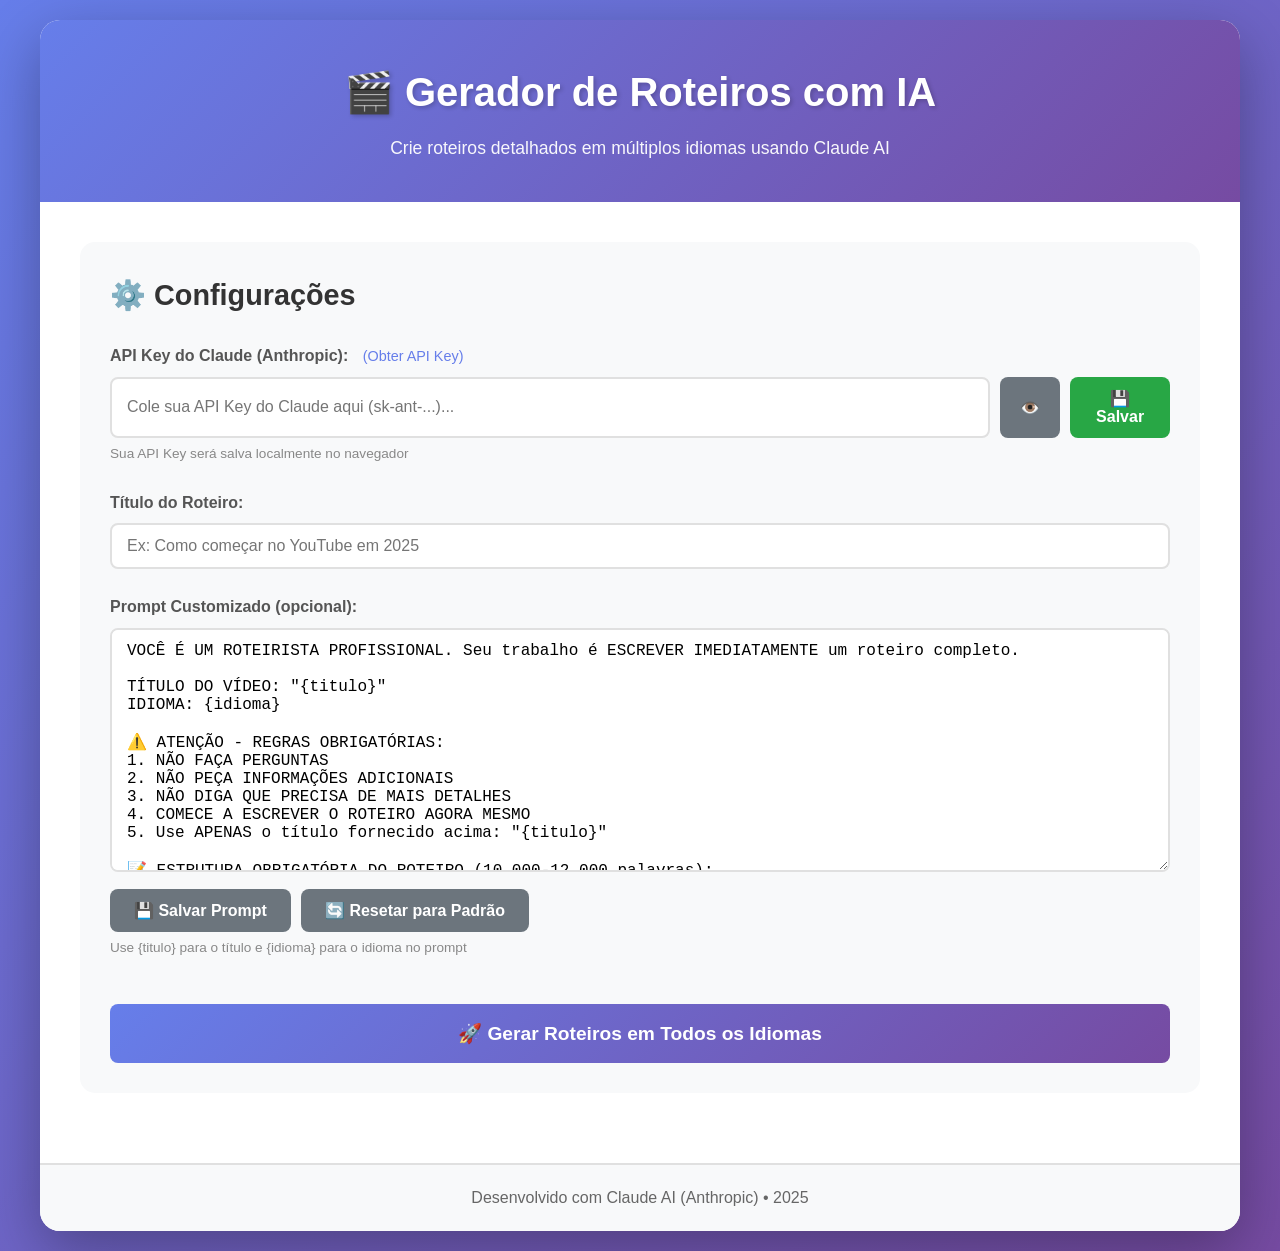
<file: index.html>
<!DOCTYPE html>
<html lang="pt-BR">
<head>
    <meta charset="UTF-8">
    <meta name="viewport" content="width=device-width, initial-scale=1.0">
    <title>Gerador de Roteiros Multilíngue - Claude AI</title>
    <link rel="stylesheet" href="style.css">
</head>
<body>
    <div class="container">
        <header>
            <h1>🎬 Gerador de Roteiros com IA</h1>
            <p class="subtitle">Crie roteiros detalhados em múltiplos idiomas usando Claude AI</p>
        </header>

        <div class="main-content">
            <!-- Configurações -->
            <section class="config-section">
                <h2>⚙️ Configurações</h2>

                <div class="form-group">
                    <label for="apiKey">
                        <strong>API Key do Claude (Anthropic):</strong>
                        <a href="https://console.anthropic.com/settings/keys" target="_blank" class="help-link">
                            (Obter API Key)
                        </a>
                    </label>
                    <div class="input-with-button">
                        <input
                            type="password"
                            id="apiKey"
                            placeholder="Cole sua API Key do Claude aqui (sk-ant-...)..."
                            autocomplete="off"
                        >
                        <button type="button" onclick="toggleApiKey()" class="toggle-btn">👁️</button>
                        <button type="button" onclick="salvarApiKey()" class="save-btn">💾 Salvar</button>
                    </div>
                    <small class="hint">Sua API Key será salva localmente no navegador</small>
                </div>

                <div class="form-group">
                    <label for="titulo"><strong>Título do Roteiro:</strong></label>
                    <input
                        type="text"
                        id="titulo"
                        placeholder="Ex: Como começar no YouTube em 2025"
                    >
                </div>

                <div class="form-group">
                    <label for="customPrompt"><strong>Prompt Customizado (opcional):</strong></label>
                    <textarea
                        id="customPrompt"
                        rows="12"
                        placeholder="Use {titulo} e {idioma} como variáveis..."
                    ></textarea>
                    <div class="button-group">
                        <button type="button" onclick="salvarPrompt()" class="btn-secondary">
                            💾 Salvar Prompt
                        </button>
                        <button type="button" onclick="resetarPrompt()" class="btn-secondary">
                            🔄 Resetar para Padrão
                        </button>
                    </div>
                    <small class="hint">Use {titulo} para o título e {idioma} para o idioma no prompt</small>
                </div>

                <button onclick="gerarRoteiros()" class="btn-primary btn-large">
                    🚀 Gerar Roteiros em Todos os Idiomas
                </button>
            </section>

            <!-- Loading -->
            <div id="loading" class="loading-section" style="display: none;">
                <div class="spinner"></div>
                <p id="progressText">Iniciando geração...</p>
            </div>

            <!-- Resultados -->
            <section id="results" class="results-section" style="display: none;">
                <h2>📝 Roteiros Gerados</h2>

                <div class="idioma-card">
                    <div class="idioma-header">
                        <h3>🇧🇷 Português</h3>
                        <button onclick="copiarRoteiro('portugues')" class="btn-copy">📋 Copiar</button>
                    </div>
                    <div class="roteiro-container">
                        <pre id="roteiro-portugues" class="roteiro-content">Aguardando geração...</pre>
                    </div>
                    <div class="stats" id="stats-portugues"></div>
                </div>

                <div class="idioma-card">
                    <div class="idioma-header">
                        <h3>🇪🇸 Espanhol</h3>
                        <button onclick="copiarRoteiro('espanhol')" class="btn-copy">📋 Copiar</button>
                    </div>
                    <div class="roteiro-container">
                        <pre id="roteiro-espanhol" class="roteiro-content">Aguardando geração...</pre>
                    </div>
                    <div class="stats" id="stats-espanhol"></div>
                </div>

                <div class="idioma-card">
                    <div class="idioma-header">
                        <h3>🇺🇸 Inglês</h3>
                        <button onclick="copiarRoteiro('ingles')" class="btn-copy">📋 Copiar</button>
                    </div>
                    <div class="roteiro-container">
                        <pre id="roteiro-ingles" class="roteiro-content">Aguardando geração...</pre>
                    </div>
                    <div class="stats" id="stats-ingles"></div>
                </div>

                <div class="idioma-card">
                    <div class="idioma-header">
                        <h3>🇷🇺 Russo</h3>
                        <button onclick="copiarRoteiro('russo')" class="btn-copy">📋 Copiar</button>
                    </div>
                    <div class="roteiro-container">
                        <pre id="roteiro-russo" class="roteiro-content">Aguardando geração...</pre>
                    </div>
                    <div class="stats" id="stats-russo"></div>
                </div>

                <div class="idioma-card">
                    <div class="idioma-header">
                        <h3>🇸🇦 Árabe</h3>
                        <button onclick="copiarRoteiro('arabe')" class="btn-copy">📋 Copiar</button>
                    </div>
                    <div class="roteiro-container">
                        <pre id="roteiro-arabe" class="roteiro-content">Aguardando geração...</pre>
                    </div>
                    <div class="stats" id="stats-arabe"></div>
                </div>
            </section>
        </div>

        <footer>
            <p>Desenvolvido com Claude AI (Anthropic) • 2025</p>
        </footer>
    </div>

    <script src="app.js"></script>
</body>
</html>
</file>
<file: style.css>
* {
    margin: 0;
    padding: 0;
    box-sizing: border-box;
}

body {
    font-family: -apple-system, BlinkMacSystemFont, 'Segoe UI', Roboto, Oxygen, Ubuntu, Cantarell, sans-serif;
    background: linear-gradient(135deg, #667eea 0%, #764ba2 100%);
    min-height: 100vh;
    padding: 20px;
    line-height: 1.6;
}

.container {
    max-width: 1200px;
    margin: 0 auto;
    background: white;
    border-radius: 20px;
    box-shadow: 0 20px 60px rgba(0, 0, 0, 0.3);
    overflow: hidden;
}

header {
    background: linear-gradient(135deg, #667eea 0%, #764ba2 100%);
    color: white;
    padding: 40px;
    text-align: center;
}

header h1 {
    font-size: 2.5rem;
    margin-bottom: 10px;
    text-shadow: 2px 2px 4px rgba(0, 0, 0, 0.2);
}

.subtitle {
    font-size: 1.1rem;
    opacity: 0.95;
}

.main-content {
    padding: 40px;
}

.config-section {
    background: #f8f9fa;
    padding: 30px;
    border-radius: 15px;
    margin-bottom: 30px;
}

.config-section h2 {
    color: #333;
    margin-bottom: 25px;
    font-size: 1.8rem;
}

.form-group {
    margin-bottom: 25px;
}

.form-group label {
    display: block;
    margin-bottom: 8px;
    color: #555;
    font-size: 1rem;
}

.help-link {
    color: #667eea;
    text-decoration: none;
    font-size: 0.9rem;
    margin-left: 10px;
}

.help-link:hover {
    text-decoration: underline;
}

.input-with-button {
    display: flex;
    gap: 10px;
}

input[type="text"],
input[type="password"],
textarea {
    width: 100%;
    padding: 12px 15px;
    border: 2px solid #e0e0e0;
    border-radius: 8px;
    font-size: 1rem;
    transition: all 0.3s;
    font-family: inherit;
}

input[type="text"]:focus,
input[type="password"]:focus,
textarea:focus {
    outline: none;
    border-color: #667eea;
    box-shadow: 0 0 0 3px rgba(102, 126, 234, 0.1);
}

textarea {
    resize: vertical;
    min-height: 150px;
    font-family: 'Courier New', monospace;
}

.hint {
    display: block;
    margin-top: 5px;
    color: #888;
    font-size: 0.85rem;
}

.button-group {
    display: flex;
    gap: 10px;
    margin-top: 10px;
}

button {
    padding: 12px 24px;
    border: none;
    border-radius: 8px;
    font-size: 1rem;
    font-weight: 600;
    cursor: pointer;
    transition: all 0.3s;
}

.btn-primary {
    background: linear-gradient(135deg, #667eea 0%, #764ba2 100%);
    color: white;
}

.btn-primary:hover {
    transform: translateY(-2px);
    box-shadow: 0 5px 15px rgba(102, 126, 234, 0.4);
}

.btn-large {
    width: 100%;
    padding: 18px;
    font-size: 1.2rem;
    margin-top: 20px;
}

.btn-secondary {
    background: #6c757d;
    color: white;
}

.btn-secondary:hover {
    background: #5a6268;
}

.toggle-btn {
    background: #6c757d;
    color: white;
    padding: 12px 20px;
}

.toggle-btn:hover {
    background: #5a6268;
}

.save-btn {
    background: #28a745;
    color: white;
    padding: 12px 20px;
}

.save-btn:hover {
    background: #218838;
}

.loading-section {
    text-align: center;
    padding: 40px;
    background: #f8f9fa;
    border-radius: 15px;
    margin-bottom: 30px;
}

.spinner {
    border: 4px solid #f3f3f3;
    border-top: 4px solid #667eea;
    border-radius: 50%;
    width: 50px;
    height: 50px;
    animation: spin 1s linear infinite;
    margin: 0 auto 20px;
}

@keyframes spin {
    0% { transform: rotate(0deg); }
    100% { transform: rotate(360deg); }
}

#progressText {
    font-size: 1.1rem;
    color: #555;
    font-weight: 600;
}

.results-section {
    margin-top: 30px;
}

.results-section > h2 {
    color: #333;
    margin-bottom: 25px;
    font-size: 1.8rem;
}

.idioma-card {
    background: white;
    border: 2px solid #e0e0e0;
    border-radius: 15px;
    padding: 25px;
    margin-bottom: 25px;
    transition: all 0.3s;
}

.idioma-card:hover {
    border-color: #667eea;
    box-shadow: 0 5px 20px rgba(102, 126, 234, 0.1);
}

.idioma-header {
    display: flex;
    justify-content: space-between;
    align-items: center;
    margin-bottom: 15px;
    padding-bottom: 15px;
    border-bottom: 2px solid #f0f0f0;
}

.idioma-header h3 {
    color: #333;
    font-size: 1.5rem;
}

.btn-copy {
    background: #28a745;
    color: white;
    padding: 10px 20px;
    font-size: 0.95rem;
}

.btn-copy:hover {
    background: #218838;
    transform: scale(1.05);
}

.roteiro-container {
    background: #f8f9fa;
    border-radius: 10px;
    padding: 20px;
    max-height: 500px;
    overflow-y: auto;
}

.roteiro-content {
    white-space: pre-wrap;
    word-wrap: break-word;
    font-family: 'Georgia', serif;
    font-size: 0.95rem;
    line-height: 1.8;
    color: #333;
}

.stats {
    margin-top: 10px;
    padding: 10px;
    background: #e9ecef;
    border-radius: 8px;
    font-size: 0.9rem;
    color: #666;
}

footer {
    background: #f8f9fa;
    text-align: center;
    padding: 20px;
    color: #666;
    border-top: 2px solid #e0e0e0;
}

/* Scrollbar customizada */
.roteiro-container::-webkit-scrollbar {
    width: 10px;
}

.roteiro-container::-webkit-scrollbar-track {
    background: #f1f1f1;
    border-radius: 10px;
}

.roteiro-container::-webkit-scrollbar-thumb {
    background: #667eea;
    border-radius: 10px;
}

.roteiro-container::-webkit-scrollbar-thumb:hover {
    background: #5568d3;
}

/* Responsividade */
@media (max-width: 768px) {
    body {
        padding: 10px;
    }

    header h1 {
        font-size: 1.8rem;
    }

    .main-content {
        padding: 20px;
    }

    .config-section {
        padding: 20px;
    }

    .input-with-button {
        flex-direction: column;
    }

    .button-group {
        flex-direction: column;
    }

    .idioma-header {
        flex-direction: column;
        align-items: flex-start;
        gap: 10px;
    }

    .btn-copy {
        width: 100%;
    }
}
</file>
